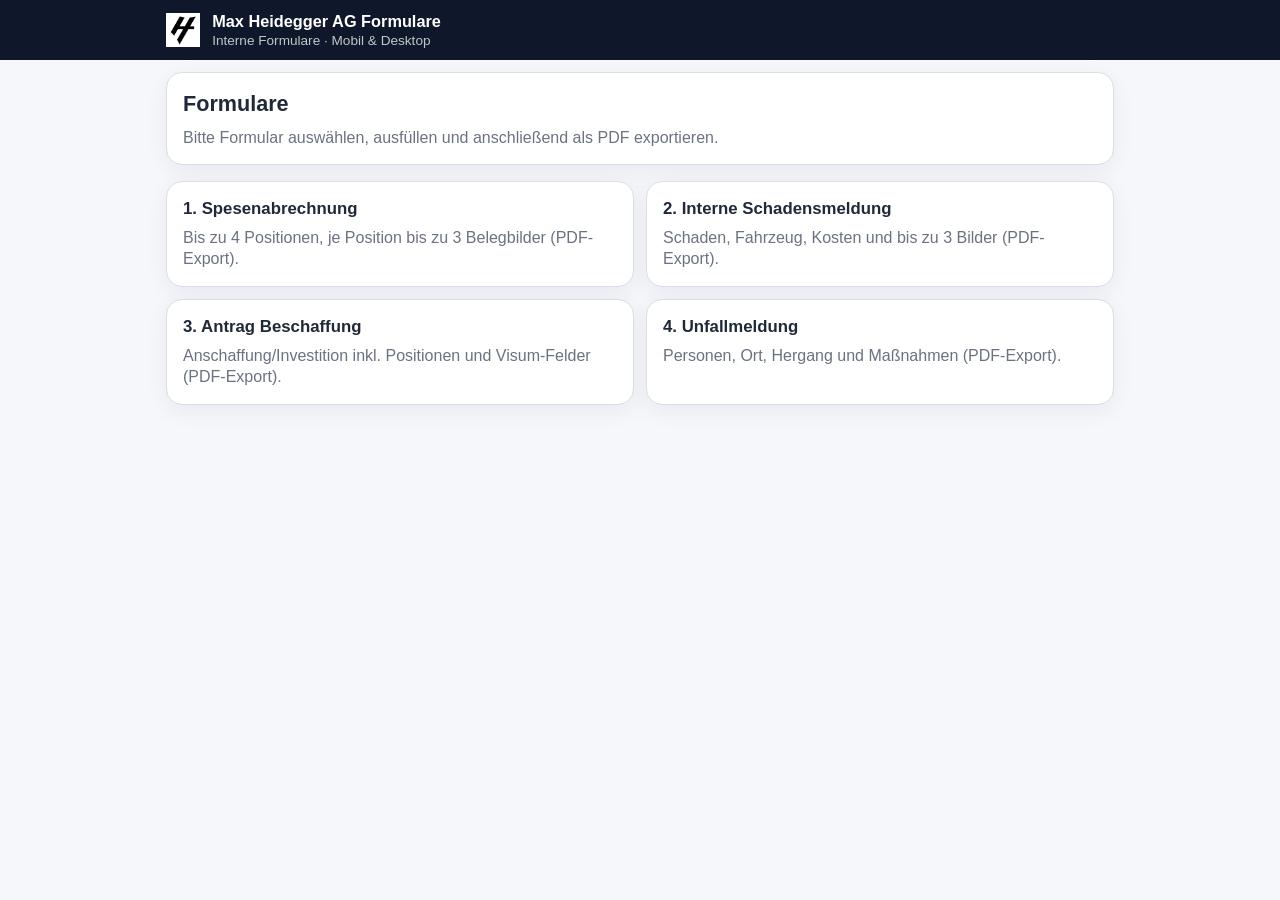
<file: index.html>
<!doctype html>
<html lang="de">
<head>
  <meta charset="utf-8" />
  <meta name="viewport" content="width=device-width, initial-scale=1" />
  <title>Max Heidegger AG Formulare</title>
  <link rel="stylesheet" href="css/style.css" />
</head>
<body>
  <header class="topbar">
    <div class="topbar-inner">
      <div class="brand-group">
        <img class="logo" src="assets/logo.png" alt="Max Heidegger AG" />
        <div>
          <div class="brand-title">Max Heidegger AG Formulare</div>
          <div class="brand-sub">Interne Formulare · Mobil & Desktop</div>
        </div>
      </div>
    </div>
  </header>

  <main class="wrap shell">
    <section class="hero card">
      <h1>Formulare</h1>
      <p>Bitte Formular auswählen, ausfüllen und anschließend als PDF exportieren.</p>
    </section>

    <section class="cards">
      <a class="nav-card" href="spesen.html">
        <h2>1. Spesenabrechnung</h2>
        <p>Bis zu 4 Positionen, je Position bis zu 3 Belegbilder (PDF-Export).</p>
      </a>

      <a class="nav-card" href="schadensmeldung.html">
        <h2>2. Interne Schadensmeldung</h2>
        <p>Schaden, Fahrzeug, Kosten und bis zu 3 Bilder (PDF-Export).</p>
      </a>

      <a class="nav-card" href="investition.html">
        <h2>3. Antrag Beschaffung</h2>
        <p>Anschaffung/Investition inkl. Positionen und Visum-Felder (PDF-Export).</p>
      </a>

      <a class="nav-card" href="unfallmeldung.html">
        <h2>4. Unfallmeldung</h2>
        <p>Personen, Ort, Hergang und Maßnahmen (PDF-Export).</p>
      </a>
    </section>
  </main>
</body>
</html>
</file>
<file: css/style.css>
:root{
  --bg:#f5f7fb;--card:#fff;--line:#d9deea;--text:#1f2937;--muted:#6b7280;
  --accent:#0f172a;--accent2:#111827;--danger:#b91c1c;
}
*{box-sizing:border-box}
html,body{height:100%}
body{margin:0;font-family:Arial,Helvetica,sans-serif;background:var(--bg);color:var(--text);line-height:1.35}
.wrap{max-width:980px;margin:0 auto;padding:16px}
@media(max-width:780px){.wrap{padding:12px}}

.topbar{background:var(--accent);color:#fff;position:sticky;top:0;z-index:20}
.topbar-inner{max-width:980px;margin:0 auto;padding:10px 16px;display:flex;align-items:center;justify-content:space-between;gap:12px}
.brand-group{display:flex;align-items:center;gap:12px;min-width:0}
.brand-title{font-weight:800;font-size:1.02rem;white-space:nowrap;overflow:hidden;text-overflow:ellipsis}
.brand-sub{color:rgba(255,255,255,.75);font-size:.85rem}
.logo{height:34px;width:auto;display:block}
@media(max-width:780px){.logo{height:30px}.topbar-inner{padding:10px 12px}}

.card{background:var(--card);border:1px solid var(--line);border-radius:16px;box-shadow:0 6px 24px rgba(15,23,42,.06);padding:16px;margin-bottom:16px}
@media(max-width:780px){.card{padding:14px;border-radius:14px}}
.section-head{display:flex;align-items:center;justify-content:space-between;gap:12px;margin-bottom:12px}

.grid{display:grid;gap:12px}
.grid-2{grid-template-columns:repeat(2,minmax(0,1fr))}
.grid-3{grid-template-columns:repeat(3,minmax(0,1fr))}
.grid-4{grid-template-columns:repeat(4,minmax(0,1fr))}
@media(max-width:780px){.grid-2,.grid-3,.grid-4{grid-template-columns:1fr}}

label{display:block;font-size:.88rem;color:var(--muted);margin-bottom:6px;font-weight:700}
input,select,textarea,button{font:inherit}
input[type="text"],input[type="date"],input[type="time"],input[type="number"],textarea,select{width:100%;border:1px solid var(--line);border-radius:12px;padding:12px 14px;background:#fff;color:var(--text);min-height:46px}
textarea{min-height:92px;resize:vertical}

button{border:0;border-radius:12px;padding:12px 14px;background:var(--accent2);color:#fff;cursor:pointer;min-height:46px;font-weight:800}
button.secondary{background:#e5e7eb;color:var(--text)}
button.ghost{background:transparent;color:var(--text);border:1px solid var(--line)}
button.danger{background:var(--danger)}
button:disabled{opacity:.55;cursor:not-allowed}

.link-btn{display:inline-flex;align-items:center;gap:8px;text-decoration:none;border-radius:12px;padding:10px 12px;border:1px solid rgba(255,255,255,.22);color:#fff}
.link-btn.secondary{background:rgba(255,255,255,.12)}

.hint{color:var(--muted)}
.status{font-size:.9rem;color:#166534;font-weight:800;min-height:1.2em}
.footer-note{color:var(--muted);font-size:.92rem}

.cards{display:grid;grid-template-columns:repeat(2,minmax(0,1fr));gap:12px}
@media(max-width:780px){.cards{grid-template-columns:1fr}}
.nav-card{display:block;text-decoration:none;color:inherit;background:#fff;border:1px solid var(--line);border-radius:16px;padding:16px;box-shadow:0 6px 24px rgba(15,23,42,.06)}
.nav-card h2{margin:0 0 6px;font-size:1.05rem}
.nav-card p{margin:0;color:var(--muted)}

.total-box{display:flex;justify-content:space-between;align-items:center;padding:14px;border-radius:14px;background:#f8fafc;border:1px solid var(--line);font-weight:800;font-size:1.05rem;margin-top:12px}
.inline-options{display:flex;gap:12px;flex-wrap:wrap}
.inline-options label{display:inline-flex;align-items:center;gap:8px;margin:0;color:var(--text);font-weight:600}

.backlink{display:inline-block;text-decoration:none;color:var(--accent2);font-weight:800}

.item-row{border:1px solid var(--line);border-radius:14px;padding:12px;background:#fbfcff;margin-bottom:12px}
.item-row-head{display:flex;align-items:center;justify-content:space-between;gap:10px;margin-bottom:12px}

.preview-grid{display:grid;grid-template-columns:repeat(auto-fit,minmax(90px,1fr));gap:10px;margin-top:10px}
.preview-grid img{width:100%;aspect-ratio:1/1;object-fit:cover;border-radius:12px;border:1px solid var(--line);background:#fff}
.preview-pill{padding:10px 12px;border:1px solid var(--line);border-radius:12px;background:#fff;font-size:.92rem;word-break:break-word}

.file-input{padding:10px;border:1px solid var(--line);border-radius:12px;width:100%;background:#fff}

.page-actions{display:flex;gap:10px;flex-wrap:wrap}
.shell{padding-top:12px}
.hero h1{margin:0 0 8px;font-size:1.35rem}
.hero p{margin:0;color:var(--muted)}
</file>
